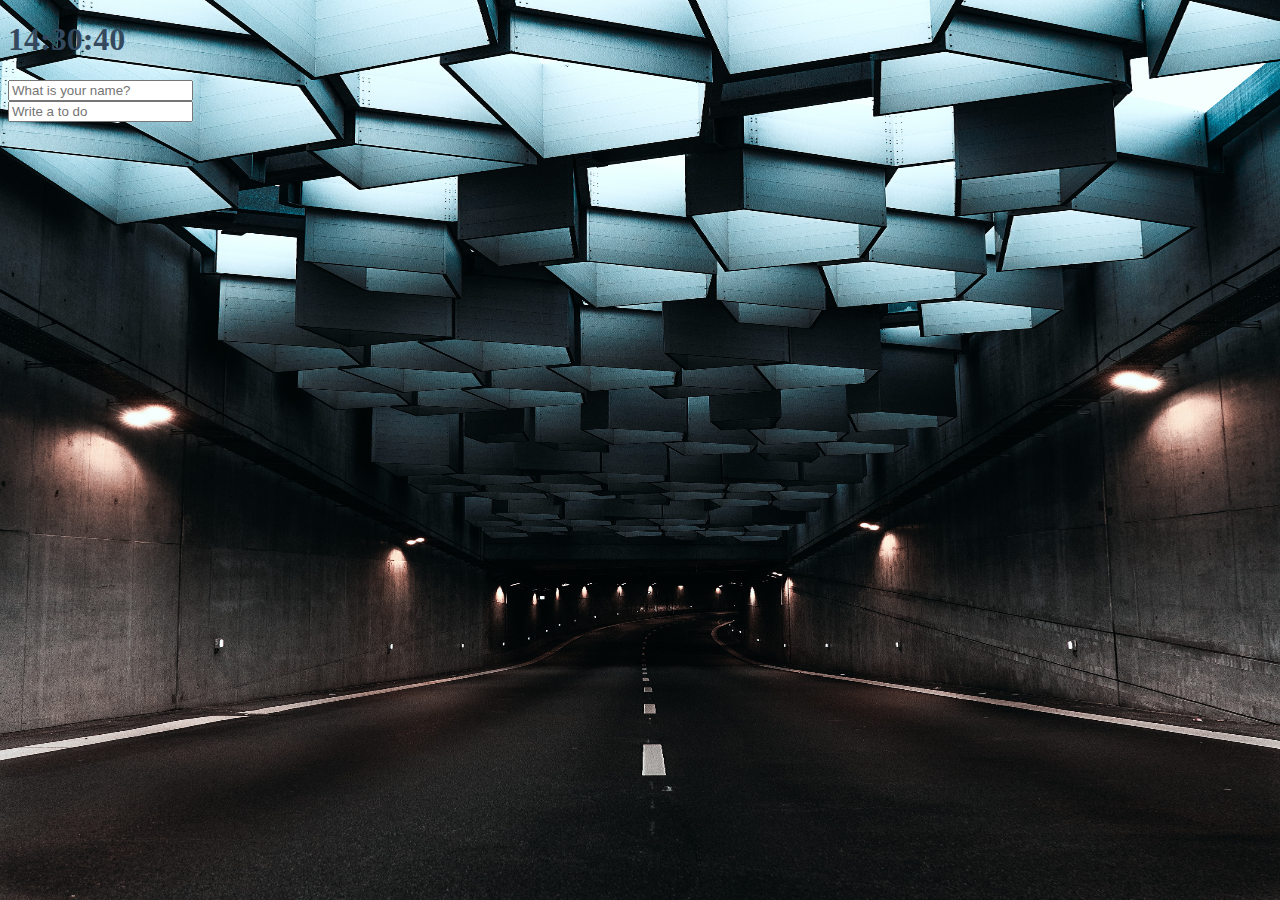
<file: p1/index.html>
<!DOCTYPE html>
<html>
    <head>
        <title>Something</title>
        <meta charset="utf-8" />
        <link rel="stylesheet" href="index.css" />
    </head>

    <body>
        <div class="js-clock">
            <h1>00:00</h1> 
        </div>
        <form class="js-form form">
            <input type="text" placeholder="What is your name?" /> <!--//placeholder shows the grey text inside the input box-->
        </form>
        <h4 class="js-greetings greetings"></h4>
        <form class="js-toDoForm">
            <input type="text" placeholder="Write a to do" />
        </form>        
        <ul class="js-toDoList">            
        </ul>
        <span class="js-weather"></span>
        <script src="clock.js"></script>
        <script src="greeting.js"></script>
        <script src="todo.js"></script>
        <script src="bg.js"></script>
        <script src="weather.js"></script>
    </body>

</html>
</file>
<file: p1/index.css>
.btn{
    cursor: pointer;
}

body {
    background-color: #b2bec3;
    color: #34495e;
}

.clicked {
    color: #7f8c8d;
}

.form, .greetings{
    display: none;
}

.showing {
    display: block;
}


@keyframes fadeIn{
    from {
        opacity: 0;
    }
    to{
        opacity: 1;
    }
}

.bgImage{
    position: absolute;
    top: 0;
    left: 0;
    width: 100%;
    height: 100%;
    z-index: -1;
    animation: fadeIn 0.5s linear;
}
</file>
